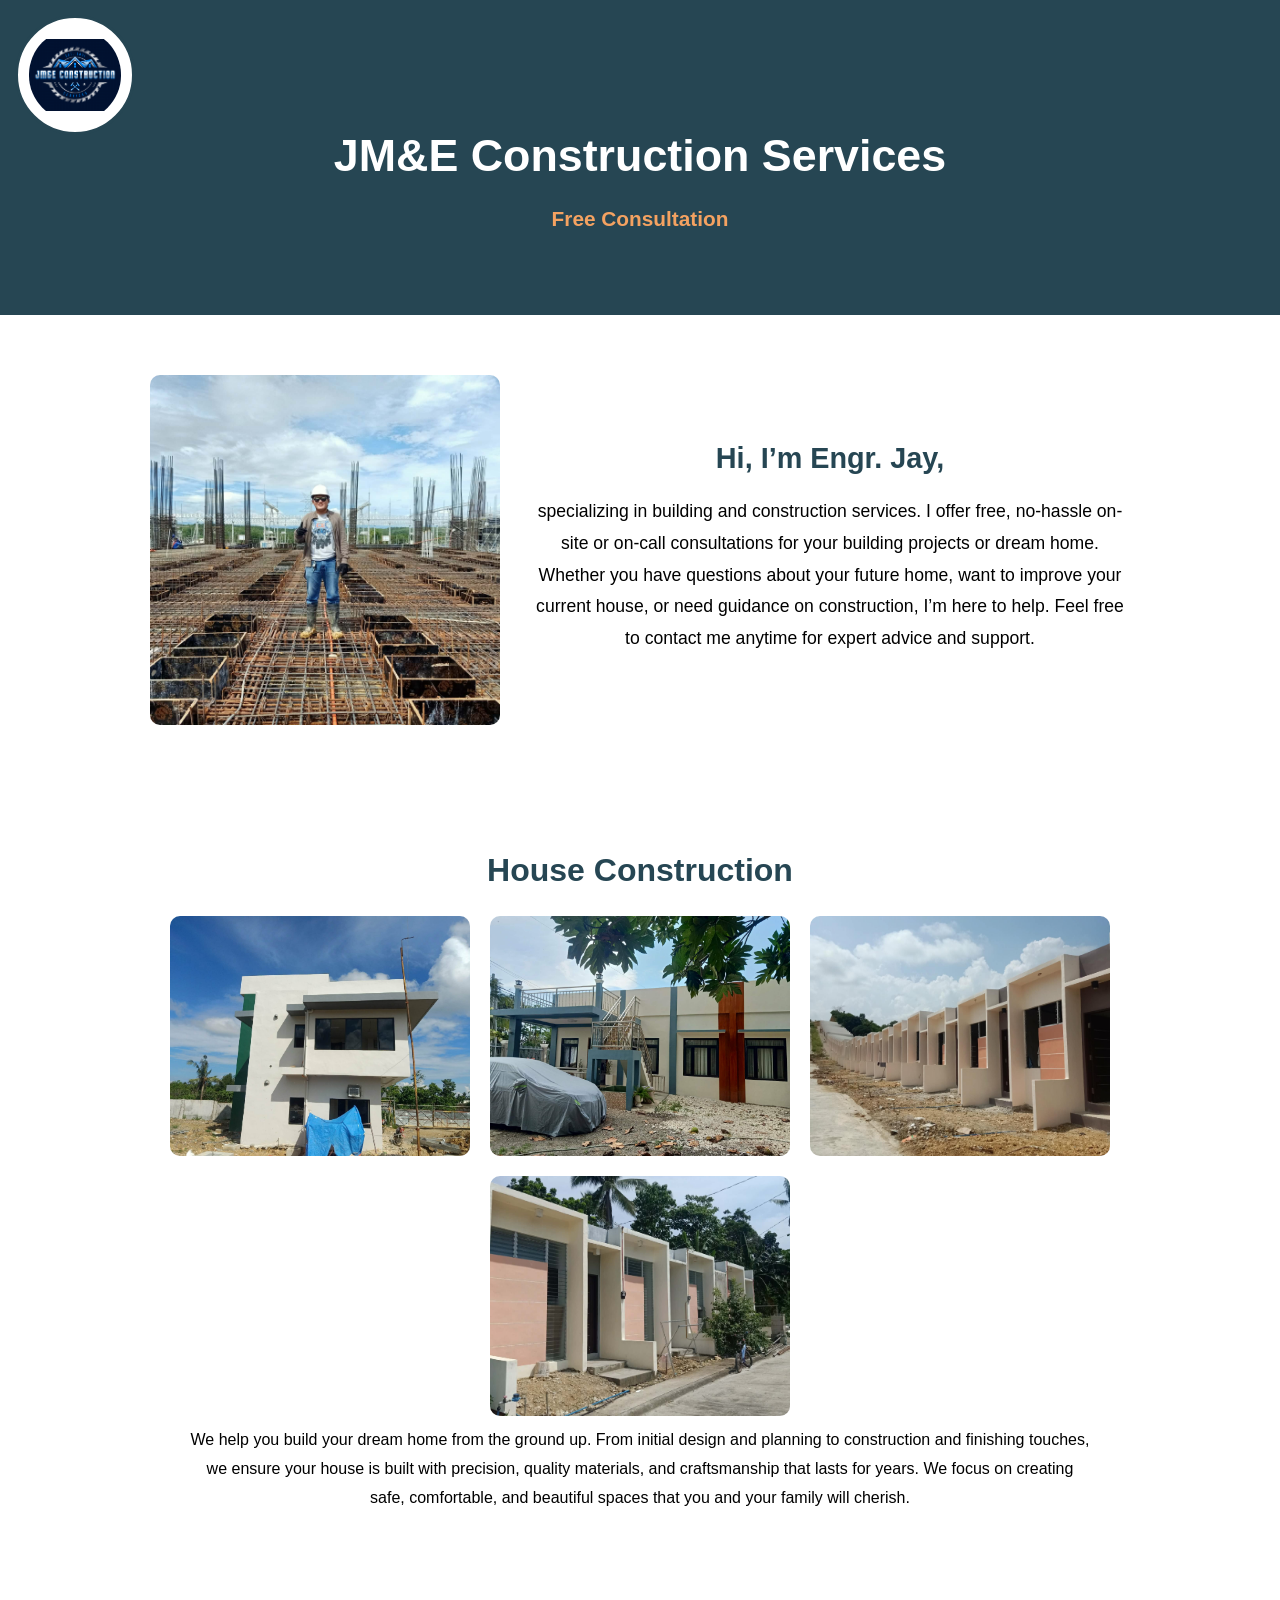
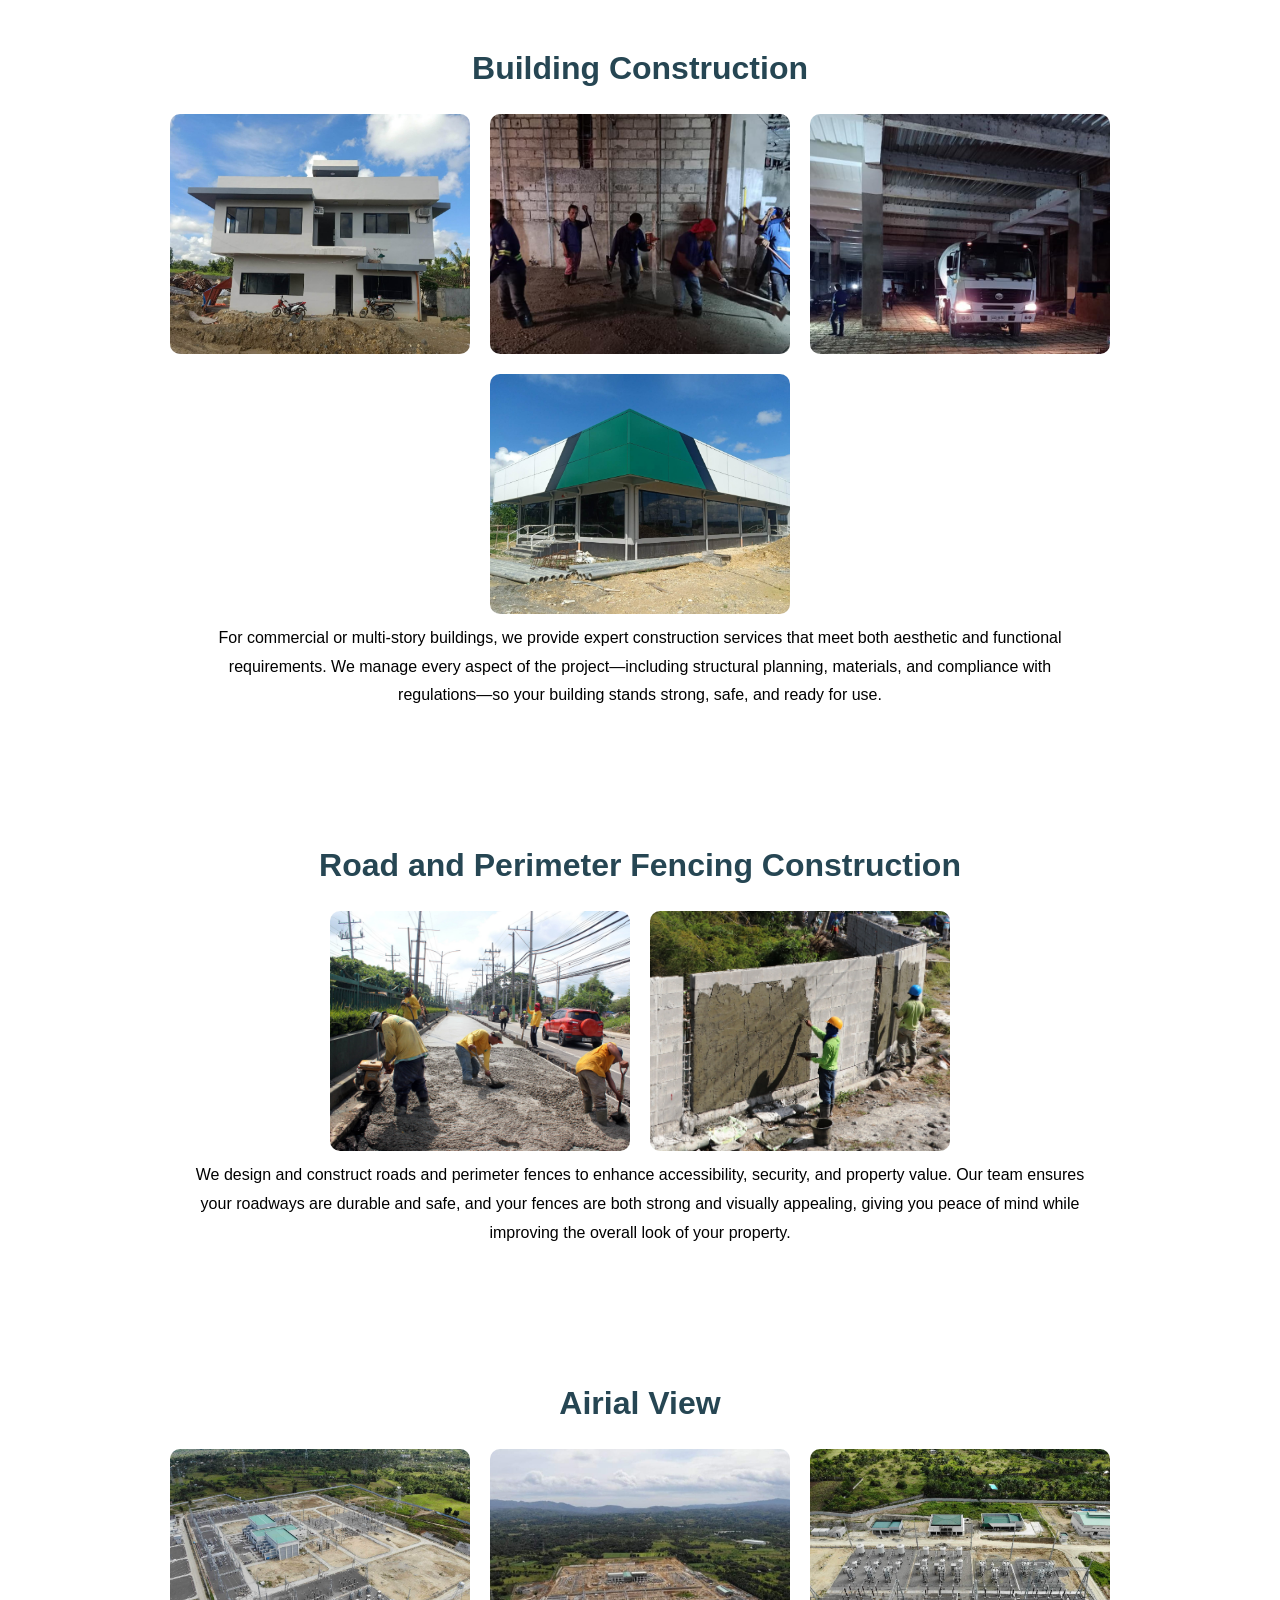
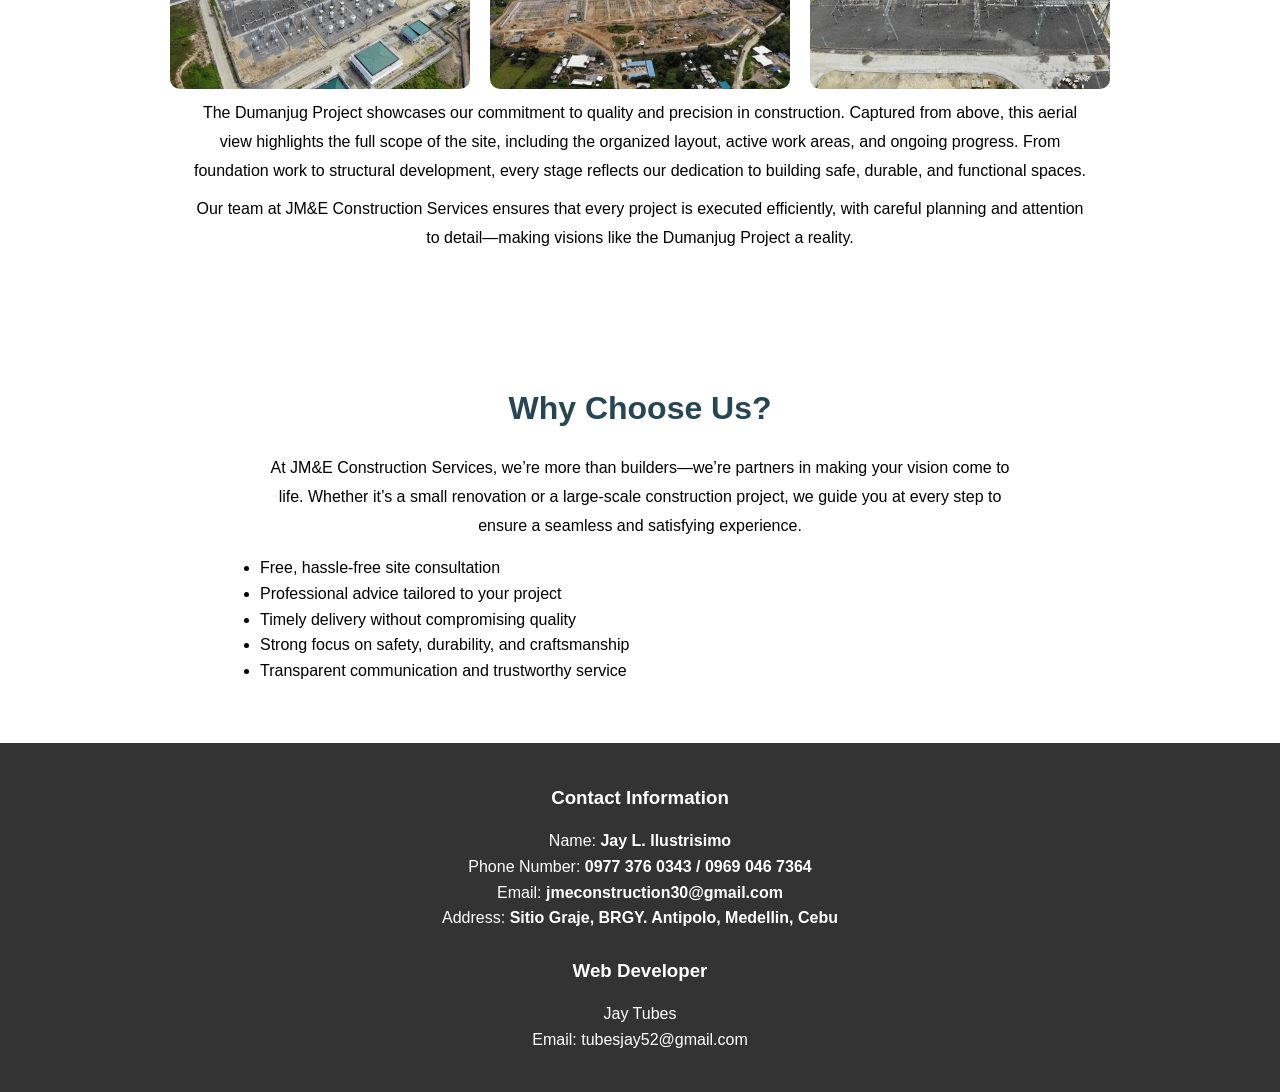
<file: index.html>
<!DOCTYPE html>
<html lang="en">
<head>
    <meta charset="UTF-8">
    <meta name="viewport" content="width=device-width, initial-scale=1.0">
    <title>JM&E Construction Services</title>
    <link rel="stylesheet" href="style.css">
</head>
<body>

<button class="menu-btn" onclick="openMenu()">
    <img src="logo3.png" alt="Menu Logo" class="menu-logo">
</button>

<div id="sidebar" class="sidebar">
    <a href="#home" onclick="closeMenu()">Home</a>
    <a href="#house" onclick="closeMenu()">House Construction</a>
    <a href="#building" onclick="closeMenu()">Building Construction</a>
    <a href="#road" onclick="closeMenu()">Road and Perimeter Fencing Construction</a>
    <a href="#airialView" onclick="closeMenu()">Airial View</a>
    <a href="aboutus.html">About Us</a>
    <a href="#developer" onclick="closeMenu()">Web Developer</a>
</div>

<header id="home">
    <h1>JM&E Construction Services</h1>
    <p><h3>Free Consultation</h3></p>
</header>

<section class="about-div">
    <img src="photo1.jpg" alt="Engr. Jay">
    <div class="description">
        <h2>Hi, I’m <b>Engr. Jay,</b></h2>
        <p>
            specializing in building and construction services. I offer free, no-hassle on-site or on-call consultations for your building projects or dream home. 
            Whether you have questions about your future home, want to improve your current house, or need guidance on construction, I’m here to help. 
            Feel free to contact me anytime for expert advice and support.
        </p>
    </div>
</section>

<section id="house">
    <h2>House Construction</h2>
    <div class="gallery">
        <img src="img1.jpg" alt="House Construction">
        <img src="img2.jpg" alt="House Construction">
        <img src="img10.jpg" alt="House Construction">
        <img src="img11.jpg" alt="House Construction">
    </div>
     <div>
        <p>
            We help you build your dream home from the ground up. From initial design and planning to construction 
            and finishing touches, we ensure your house is built with precision, quality materials, and craftsmanship that lasts for years. 
            We focus on creating safe, comfortable, and beautiful spaces that you and your family will cherish.
        </p>
     </div>
</section>

<section id="building">
    <h2>Building Construction</h2>
    <div class="gallery">
        <img src="img8.jpg" alt="Building Construction 1">
        <img src="img3.jpg" alt="Building Construction 2">
        <img src="img4.jpg" alt="Building Construction 3">
        <img src="img12.jpg" alt="Building Construction 4">
    </div>
    <div>
        <p>
            For commercial or multi-story buildings, we provide expert construction services that meet both aesthetic and functional requirements. 
            We manage every aspect of the project—including structural planning, materials, and compliance with regulations—so your building stands strong, safe, and ready for use.
        </p>
     </div>
</section>

<section id="road">
    <h2>Road and Perimeter Fencing Construction</h2>
    <div class="gallery">
        <img src="img5.jpg" alt="Road Construction">
        <img src="img6.jpg" alt="Perimeter Fencing">
    </div>
    <div>
        <p>
            We design and construct roads and perimeter fences to enhance accessibility, security, and property value. 
            Our team ensures your roadways are durable and safe, and your fences are both strong and 
            visually appealing, giving you peace of mind while improving the overall look of your property.
        </p>
     </div>
</section>

<section id="airialView">
    <h2>Airial View</h2>
    <div class="gallery">
        <img src="airview1.jpg" alt="Birds Eyeview of Dumanjug Project 1">
        <img src="airview2.jpg" alt="Birds Eyeview of Dumanjug Project 2">
        <img src="airview3.jpg" alt="Birds Eyeview of Dumanjug Project 3">
    </div>
    <div>
        <p>
        The Dumanjug Project showcases our commitment to quality and precision in construction. 
        Captured from above, this aerial view highlights the full scope of the site, including the organized layout, active work areas, and ongoing progress. 
        From foundation work to structural development, every stage reflects our dedication to building safe, durable, and functional spaces.
        </p>
         <p>   
Our team at JM&E Construction Services ensures that every project is executed efficiently, with careful planning and attention to detail—making visions like the Dumanjug Project a reality.
        </p>
     </div>
</section>

<section id="whyChooseUs">
    <h2>Why Choose Us?</h2>
      <p>
        At JM&E Construction Services, we’re more than builders—we’re partners in making your vision come to life. 
        Whether it’s a small renovation or a large-scale construction project, we guide you at every step to ensure a seamless and satisfying experience.
    </p>
    <ul>
        <li>Free, hassle-free site consultation</li>
        <li>Professional advice tailored to your project</li>
        <li>Timely delivery without compromising quality</li>
        <li>Strong focus on safety, durability, and craftsmanship</li>
        <li>Transparent communication and trustworthy service</li>
    </ul>
  
</section>

<footer id="footer">
    <h3>Contact Information</h3>
    <p>Name: <strong>Jay L. Ilustrisimo</strong></p>
    <p>Phone Number: <strong>0977 376 0343 / 0969 046 7364</strong></p>
    <p>Email: <strong>jmeconstruction30@gmail.com</strong></p>
    <p>Address: <strong>Sitio Graje, BRGY. Antipolo, Medellin, Cebu</strong></p>
    <br>

    <div id="developer">
        <h3>Web Developer</h3>
        <p>Jay Tubes</p>
        <p>Email: tubesjay52@gmail.com</p>
    </div>
</footer>

<script>
    function openMenu() {
        document.getElementById("sidebar").style.width = "25%";
    }

    function closeMenu() {
        document.getElementById("sidebar").style.width = "0";
    }
</script>

</body>
</html>
</file>
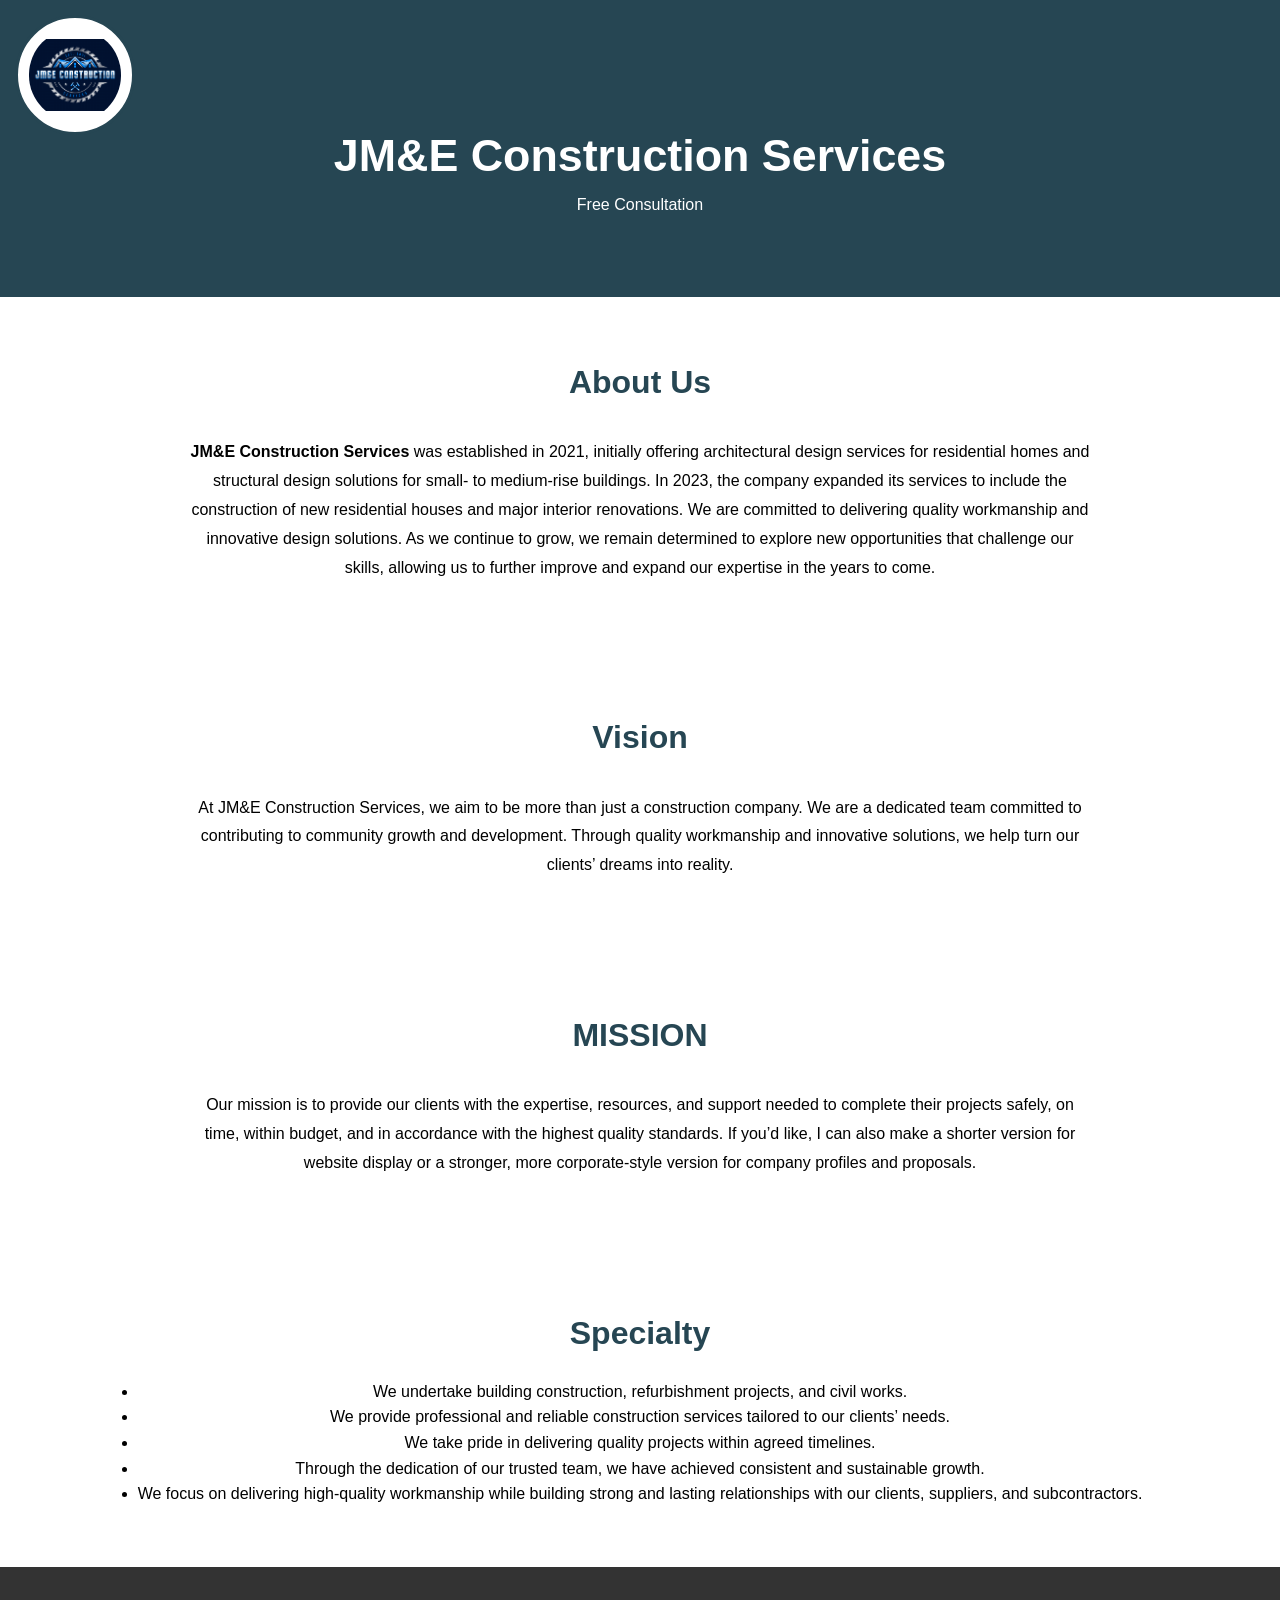
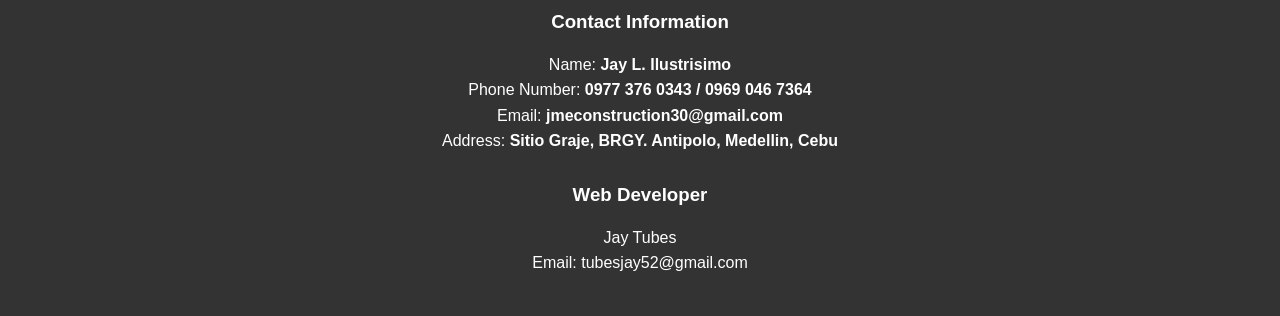
<file: aboutus.html>
<!DOCTYPE html>
<html lang="en">
<head>
    <meta charset="UTF-8">
    <meta name="viewport" content="width=device-width, initial-scale=1.0">
    <title>JM&E Construction Services</title>
    <link rel="stylesheet" href="style.css">
</head>
<body>

<button class="menu-btn" onclick="openMenu()">
    <img src="logo3.png" alt="Menu Logo" class="menu-logo">
</button>

<div id="sidebar" class="sidebar">
    <a href="index.html">Home</a>
    <a href="#pageAboutUs" onclick="closeMenu()">About Us</a>
    <a href="#missionVision" onclick="closeMenu()">Mission & Vision</a>
    <a href="#pageSpecialty" onclick="closeMenu()">Specialty</a>
    <a href="#developer" onclick="closeMenu()">Web Developer</a>
</div>

<header id="home">
    <h1>JM&E Construction Services</h1>
    <p>Free Consultation</p>
</header>

<section id="pageAboutUs">
    <h2>About Us</h2>
    <div class="gallery">
        <p>
            <strong>JM&E Construction Services</strong> was established in 2021, initially offering architectural design services for residential homes and structural design solutions for small- to medium-rise buildings.
            In 2023, the company expanded its services to include the construction of new residential houses and major interior renovations.
            We are committed to delivering quality workmanship and innovative design solutions. As we continue to grow, we remain determined to explore new opportunities that challenge our skills, allowing us to further improve and expand our expertise in the years to come.
        </p>
    </div>
</section>

<section id="missionVision">
    <h2>Vision</h2>

    <div class="gallery">
        <p>At JM&E Construction Services, we aim to be more than just a construction company. We are a dedicated team committed to contributing to community growth and development. Through quality workmanship and innovative solutions, we help turn our clients’ dreams into reality.
        </p>
    </div>
    
</section>

<section id="justMission">
    <h2>MISSION</h2>
    <div class="gallery">
        <p>Our mission is to provide our clients with the expertise, resources, and support needed to complete their projects safely, on time, within budget, and in accordance with the highest quality standards.
        If you’d like, I can also make a shorter version for website display or a stronger, more corporate-style version for company profiles and proposals.
        </p>
    </div>
</section>

<section id="pageSpecialty">
    <h2>Specialty</h2>
    <div class="gallery">
        <p>
            <ul>
                <li>We undertake building construction, refurbishment projects, and civil works.</li>
                <li>We provide professional and reliable construction services tailored to our clients’ needs.</li>
                <li>We take pride in delivering quality projects within agreed timelines.</li>
                <li>Through the dedication of our trusted team, we have achieved consistent and sustainable growth.</li>
                <li>We focus on delivering high-quality workmanship while building strong and lasting relationships with our clients, suppliers, and subcontractors.</li>
            </ul>
        </p>
    </div>
</section>

<footer id="footer">
    <h3>Contact Information</h3>
    <p>Name: <strong>Jay L. Ilustrisimo</strong></p>
    <p>Phone Number: <strong>0977 376 0343 / 0969 046 7364</strong></p>
    <p>Email: <strong>jmeconstruction30@gmail.com</strong></p>
    <p>Address: <strong>Sitio Graje, BRGY. Antipolo, Medellin, Cebu</strong></p>
    <br>

    <div id="developer">
        <h3>Web Developer</h3>
        <p>Jay Tubes</p>
        <p>Email: tubesjay52@gmail.com</p>
    </div>
</footer>

<script>
    function openMenu() {
        document.getElementById("sidebar").style.width = "25%";
    }

    function closeMenu() {
        document.getElementById("sidebar").style.width = "0";
    }
</script>

</body>
</html>
</file>
<file: style.css>
* {
    margin: 0;
    padding: 0;
    box-sizing: border-box;
    font-family: Arial, Helvetica, sans-serif;
}

body {
    line-height: 1.6;
    overflow-x: hidden; /* Prevent horizontal scroll */
}

/* ================= Sidebar Menu ================= */

.sidebar {
    position: fixed;
    top: 0;
    left: 0;
    height: 100%;
    width: 0;
    background-color: #222;
    overflow-x: hidden;
    transition: 0.3s ease;
    padding-top: 180px;
    z-index: 1000;
}

.sidebar a {
    padding: 18px 25px;
    text-decoration: none;
    font-size: 18px;
    color: #fff;
    display: block;
    transition: 0.2s;
}

.sidebar a:hover {
    background-color: #f4a261;
    color: #000;
}

/* ================= Menu Button ================= */

.menu-btn {
    position: fixed;
    top: 15px;
    left: 15px;
    width: 120px;
    height: 120px;
    background: #fff;
    border: 3px solid #264653;
    border-radius: 50%;
    cursor: pointer;
    z-index: 1100;
    display: flex;
    align-items: center;
    justify-content: center;
}

.menu-logo {
    width: 80%;
    height: 80%;
    object-fit: contain;
    border-radius: 50%;
}

/* ================= Header ================= */

header {
    background: #264653;
    color: white;
    padding: 120px 20px 80px;
    text-align: center;
}

header h1 {
    font-size: clamp(1.8rem, 4vw, 2.8rem);
}

header h3 {
    margin-top: 10px;
    font-size: clamp(1rem, 2vw, 1.3rem);
    color: #f4a261;
}

/* ================= About Section ================= */

.about-div {
    display: flex;
    flex-wrap: wrap;
    align-items: center;
    justify-content: center;
    gap: 30px;
    padding: 60px 20px;
}

.about-div img {
    width: 100%;
    max-width: 350px;
    height: auto;
    border-radius: 10px;
}

.about-div .description {
    max-width: 600px;
    font-size: 1.1rem;
}

.about-div .description h2 {
    font-size: 1.8rem;
    margin-bottom: 15px;
}

/* ================= Section Styles ================= */

section {
    padding: 60px 20px;
    text-align: center;
}

section h2 {
    margin-bottom: 20px;
    color: #264653;
    font-size: clamp(1.5rem, 3vw, 2rem);
}

section p {
    max-width: 900px;
    margin: 10px auto;
    line-height: 1.8;
}

/* ================= Gallery ================= */

.gallery {
    display: flex;
    flex-wrap: wrap;
    justify-content: center;
    gap: 20px;
}

.gallery img {
    width: 100%;
    max-width: 300px;
    height: auto;
    border-radius: 10px;
}

/* ================= Why Choose Us ================= */

#whyChooseUs {
    max-width: 800px;
    margin: 0 auto;
}

#whyChooseUs ul {
    text-align: left;
    margin-top: 15px;
    line-height: 1.6;
}

/* ================= Footer ================= */

footer {
    background: #333;
    color: white;
    padding: 40px 20px;
    text-align: center;
}

footer h3 {
    margin-bottom: 15px;
}

/* ================= Responsive Design ================= */
@media (max-width: 768px) {

    .menu-btn {
        width: 70px;
        height: 70px;
        top: 10px;
        left: 10px;
    }

    header {
        padding: 100px 15px 60px;
    }

    /* ✅ FIXED SIDEBAR FOR MOBILE */
    .sidebar {
        padding-top: 120px;
    }

    .sidebar a {
        font-size: 14px;         /* Smaller text */
        padding: 12px 15px;      /* Smaller spacing */
    }

    .about-div {
        flex-direction: column;
        text-align: center;
    }

    .about-div .description {
        text-align: center;
    }

    .gallery img {
        max-width: 100%;
    }

    #whyChooseUs {
        width: 100%;
        padding: 0 15px;
    }

}
</file>
